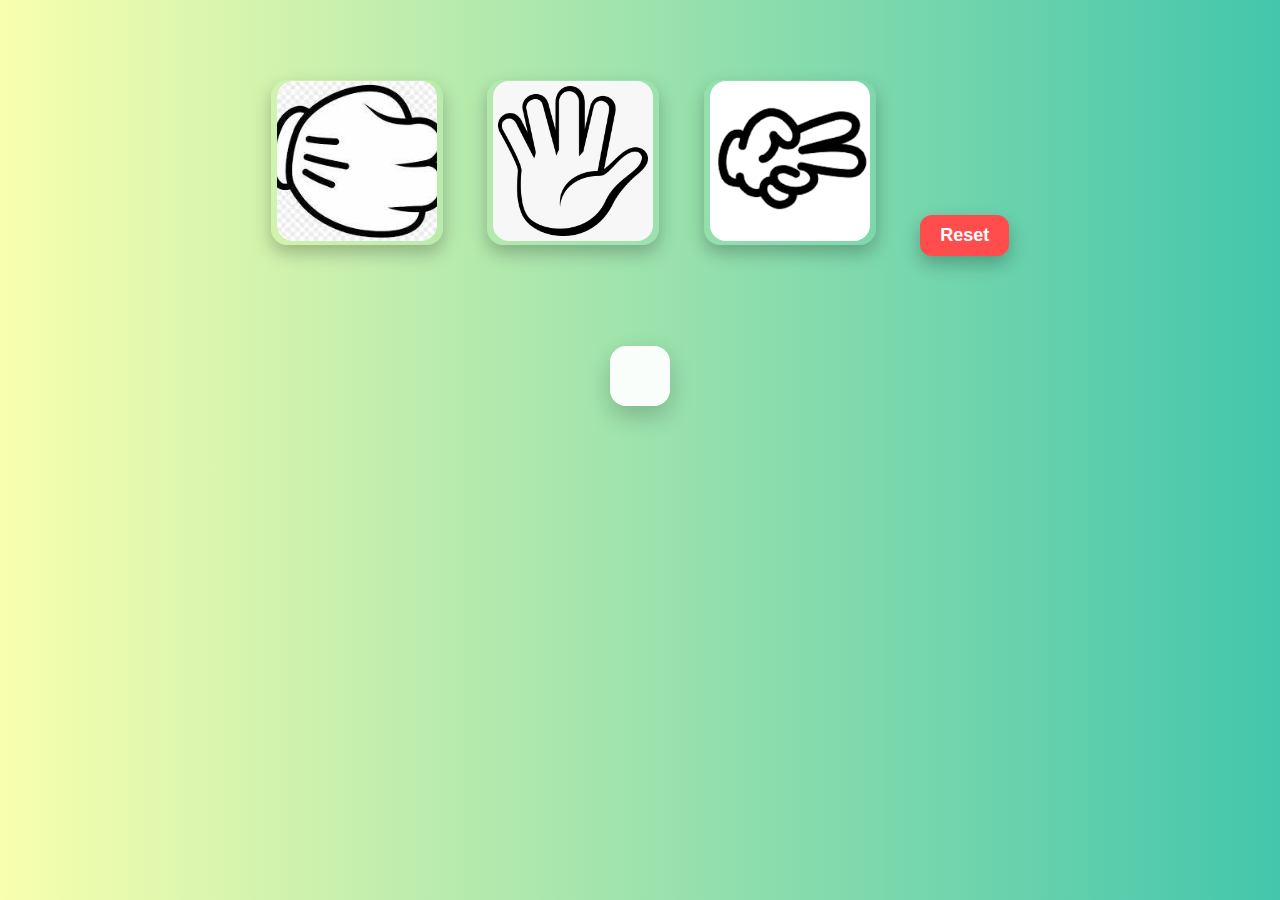
<file: index.html>
<!DOCTYPE html>
<html lang="en">
<head>
    <meta charset="UTF-8">
    <meta name="viewport" content="width=device-width, initial-scale=1.0">
    <link rel="stylesheet" href="rps.css">
    <title>ROCK PAPER SESSIOR GAME</title>
</head>
<body>
    <button id="rock" class="button" onclick="playGame('rock')"><img src="rock.jpg" alt="rock"></button>
    <button id="paper" class="button" onclick="playGame('paper')"><img src="paper.jpg" alt="paper"></button>
    <button id="sessior" class="button" onclick="playGame('sessior')"><img src="sesior.jpg" alt="sessior"></button>
    <button id="reset" class="button" onclick="resetGame()">Reset</button>


    <div id="display"></div>
    <div id="win-loss"></div>
    <div id="display-score"></div>


    <script src="rps.js"></script>
</body>
</html>
</file>
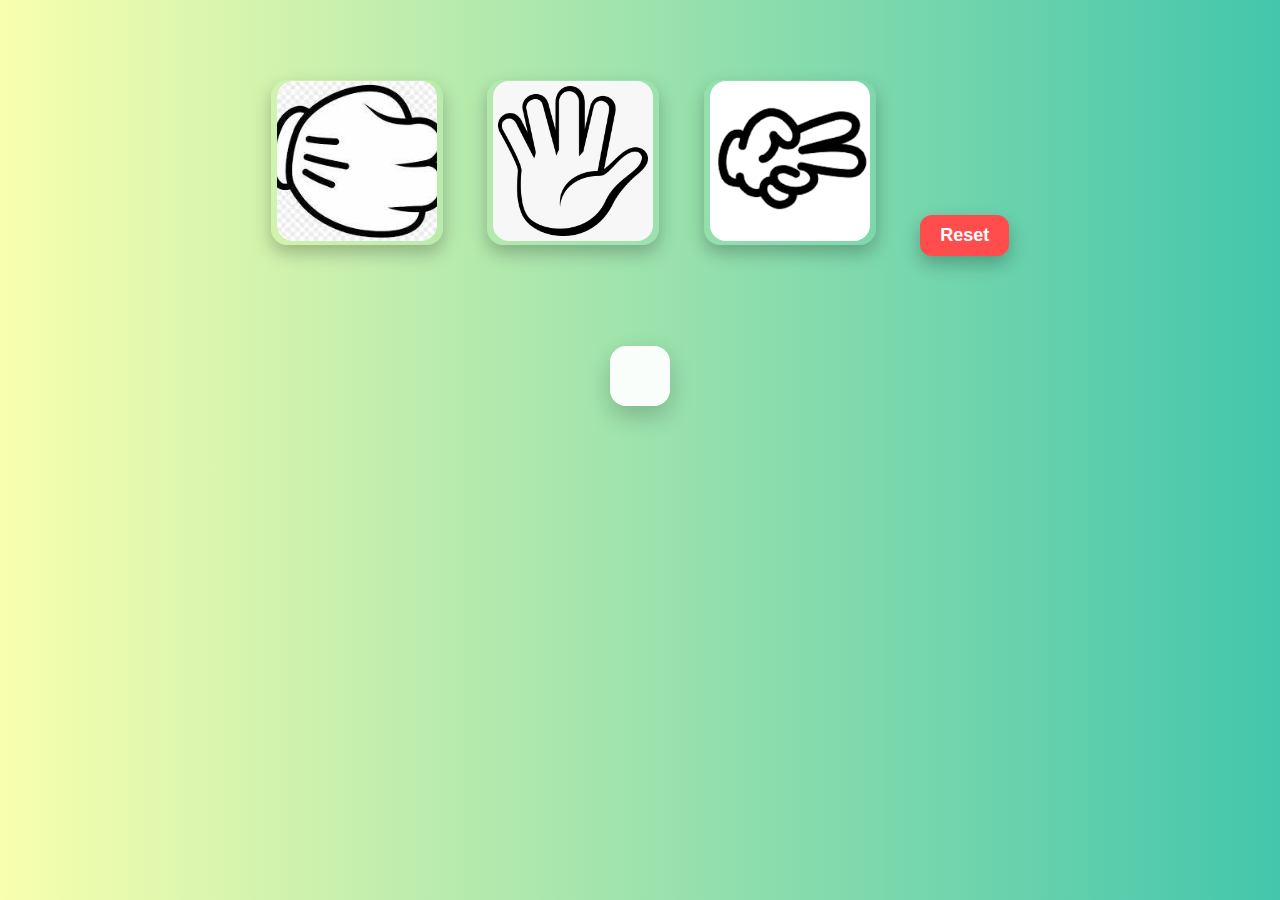
<file: Rock_Paper_Sessior/rps.html>
<!DOCTYPE html>
<html lang="en">
<head>
    <meta charset="UTF-8">
    <meta name="viewport" content="width=device-width, initial-scale=1.0">
    <link rel="stylesheet" href="rps.css">
    <title>ROCK PAPER SESSIOR GAME</title>
</head>
<body>
    <button id="rock" class="button" onclick="playGame('rock')"><img src="rock.jpg" alt="rock"></button>
    <button id="paper" class="button" onclick="playGame('paper')"><img src="paper.jpg" alt="paper"></button>
    <button id="sessior" class="button" onclick="playGame('sessior')"><img src="sesior.jpg" alt="sessior"></button>
    <button id="reset" class="button" onclick="resetGame()">Reset</button>


    <div id="display"></div>
    <div id="win-loss"></div>
    <div id="display-score"></div>


    <script src="rps.js"></script>
</body>
</html>
</file>
<file: rps.css>
/* Reset and Base */
body {
    margin: 0;
    padding: 0;
    background: linear-gradient(to right, #f8ffae, #43c6ac);
    font-family: 'Segoe UI', Tahoma, Geneva, Verdana, sans-serif;
    text-align: center;
    padding: 60px 30px;
}

/* Title Styling (if added) */
h1 {
    font-size: 3.5em;
    color: #333;
    margin-bottom: 40px;
}

/* Game Button Styling */
.button {
    background-color: transparent;
    border: none;
    margin: 20px;
    cursor: pointer;
    transition: transform 0.2s ease;
    border-radius: 16px;
    overflow: hidden;
    box-shadow: 0 8px 18px rgba(0, 0, 0, 0.25);
}

.button:hover {
    transform: scale(1.12);
}

/* Image Styling */
.button img {
    width: 160px;
    height: 160px;
    border-radius: 16px;
    object-fit: cover;
    transition: filter 0.3s ease;
}

.button img:hover {
    filter: brightness(1.1);
}

/* Display Sections */
#display,
#win-loss,
#display-score {
    margin-top: 40px;
    font-size: 26px;
    color: #222;
}

/* Result Message */
#win-loss {
    font-size: 36px;
    font-weight: bold;
    color: #111;
    margin-top: 30px;
}

/* Score Box */
#display-score {
    background-color: rgba(255, 255, 255, 0.95);
    border-radius: 16px;
    padding: 30px;
    display: inline-block;
    margin-top: 30px;
    box-shadow: 0 10px 24px rgba(0, 0, 0, 0.2);
    font-size: 22px;
    line-height: 1.8;
}

/* Responsive Adjustments */
@media (max-width: 600px) {
    .button img {
        width: 120px;
        height: 120px;
    }

    #win-loss {
        font-size: 26px;
    }

    #display-score {
        font-size: 18px;
        padding: 20px;
    }

    #display {
        font-size: 20px;
    }
}


#reset {
    background-color: #ff4c4c;
    color: white;
    font-weight: bold;
    border: none;
    padding: 10px 20px;
    border-radius: 12px;
    font-size: 18px;
    transition: background-color 0.3s ease;

}

#reset:hover {
    background-color: #ff1a1a;
}
</file>
<file: Rock_Paper_Sessior/rps.css>
/* Reset and Base */
body {
    margin: 0;
    padding: 0;
    background: linear-gradient(to right, #f8ffae, #43c6ac);
    font-family: 'Segoe UI', Tahoma, Geneva, Verdana, sans-serif;
    text-align: center;
    padding: 60px 30px;
}

/* Title Styling (if added) */
h1 {
    font-size: 3.5em;
    color: #333;
    margin-bottom: 40px;
}

/* Game Button Styling */
.button {
    background-color: transparent;
    border: none;
    margin: 20px;
    cursor: pointer;
    transition: transform 0.2s ease;
    border-radius: 16px;
    overflow: hidden;
    box-shadow: 0 8px 18px rgba(0, 0, 0, 0.25);
}

.button:hover {
    transform: scale(1.12);
}

/* Image Styling */
.button img {
    width: 160px;
    height: 160px;
    border-radius: 16px;
    object-fit: cover;
    transition: filter 0.3s ease;
}

.button img:hover {
    filter: brightness(1.1);
}

/* Display Sections */
#display,
#win-loss,
#display-score {
    margin-top: 40px;
    font-size: 26px;
    color: #222;
}

/* Result Message */
#win-loss {
    font-size: 36px;
    font-weight: bold;
    color: #111;
    margin-top: 30px;
}

/* Score Box */
#display-score {
    background-color: rgba(255, 255, 255, 0.95);
    border-radius: 16px;
    padding: 30px;
    display: inline-block;
    margin-top: 30px;
    box-shadow: 0 10px 24px rgba(0, 0, 0, 0.2);
    font-size: 22px;
    line-height: 1.8;
}

/* Responsive Adjustments */
@media (max-width: 600px) {
    .button img {
        width: 120px;
        height: 120px;
    }

    #win-loss {
        font-size: 26px;
    }

    #display-score {
        font-size: 18px;
        padding: 20px;
    }

    #display {
        font-size: 20px;
    }
}


#reset {
    background-color: #ff4c4c;
    color: white;
    font-weight: bold;
    border: none;
    padding: 10px 20px;
    border-radius: 12px;
    font-size: 18px;
    transition: background-color 0.3s ease;

}

#reset:hover {
    background-color: #ff1a1a;
}
</file>
